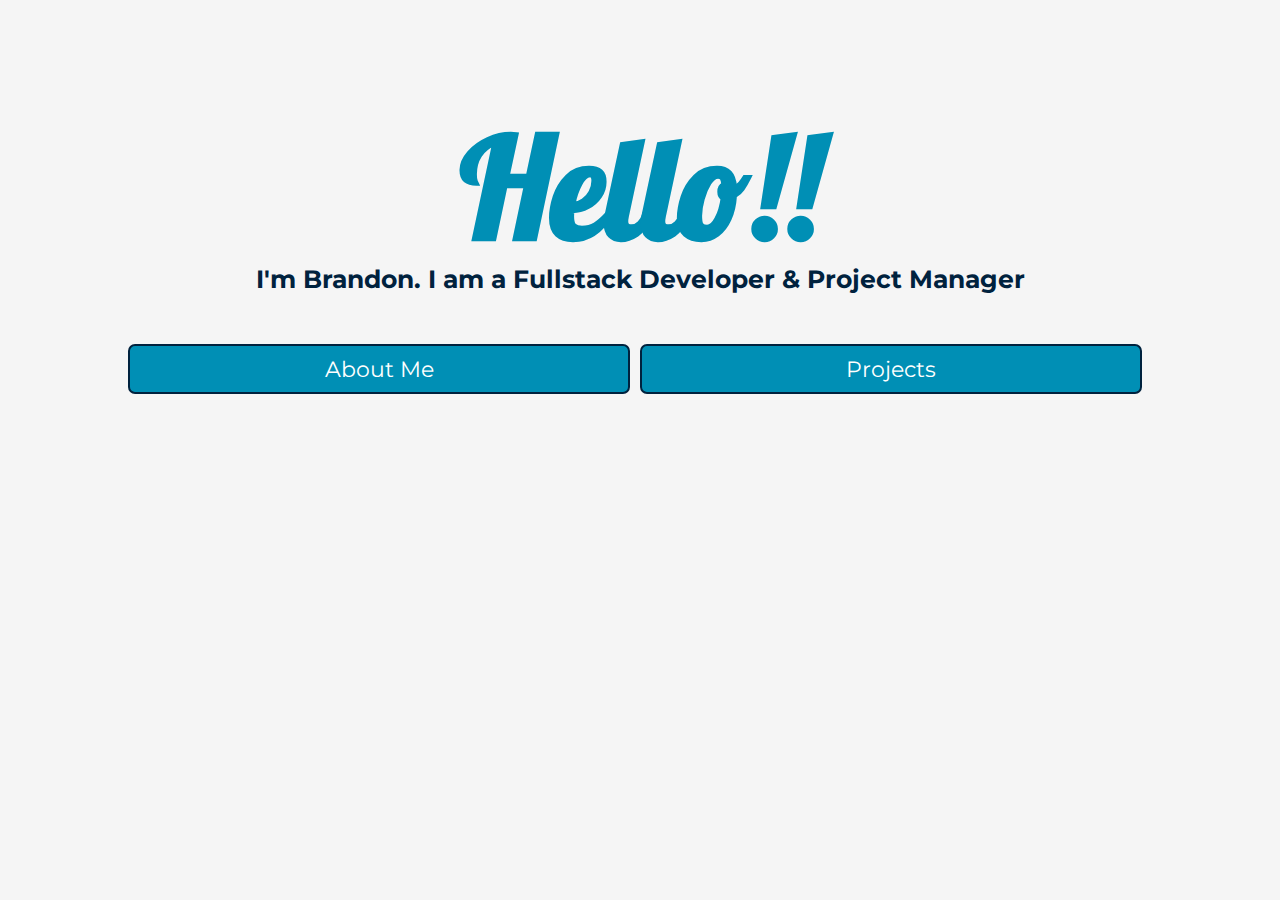
<file: index.html>
<!DOCTYPE html>
<html lang="en">
  <head>
    <meta charset="utf-8">
    <meta name="viewport" content="width=device-width, initial-scale=1">
    <title>Brandon's Portfolio</title>
    <meta name="description" content="Brandon's Portfolio">
    <link href="main.css" rel="stylesheet" type="text/css" />
    <link href="https://fonts.googleapis.com/css?family=Lobster|Montserrat&display=swap" rel="stylesheet">
    <link rel="stylesheet" media='screen and (min-width: 768px)' href="tablet_desktop.css"/>
  </head>
  <body>
    <main class="mainContent">
        <div class="container">
            <h1 class="title">Hello!!</h1>
            <h2 class="headline">I'm Brandon. I am a Fullstack Developer & Project Manager</h2>
            <div class="buttonClass">
                <a href="aboutme.html" class="button whoAmI">About Me</a>
                <a href="projects.html" class="button projects">Projects</a>
            </div>
        </div>
    </main>
  </body>
</html>
</file>
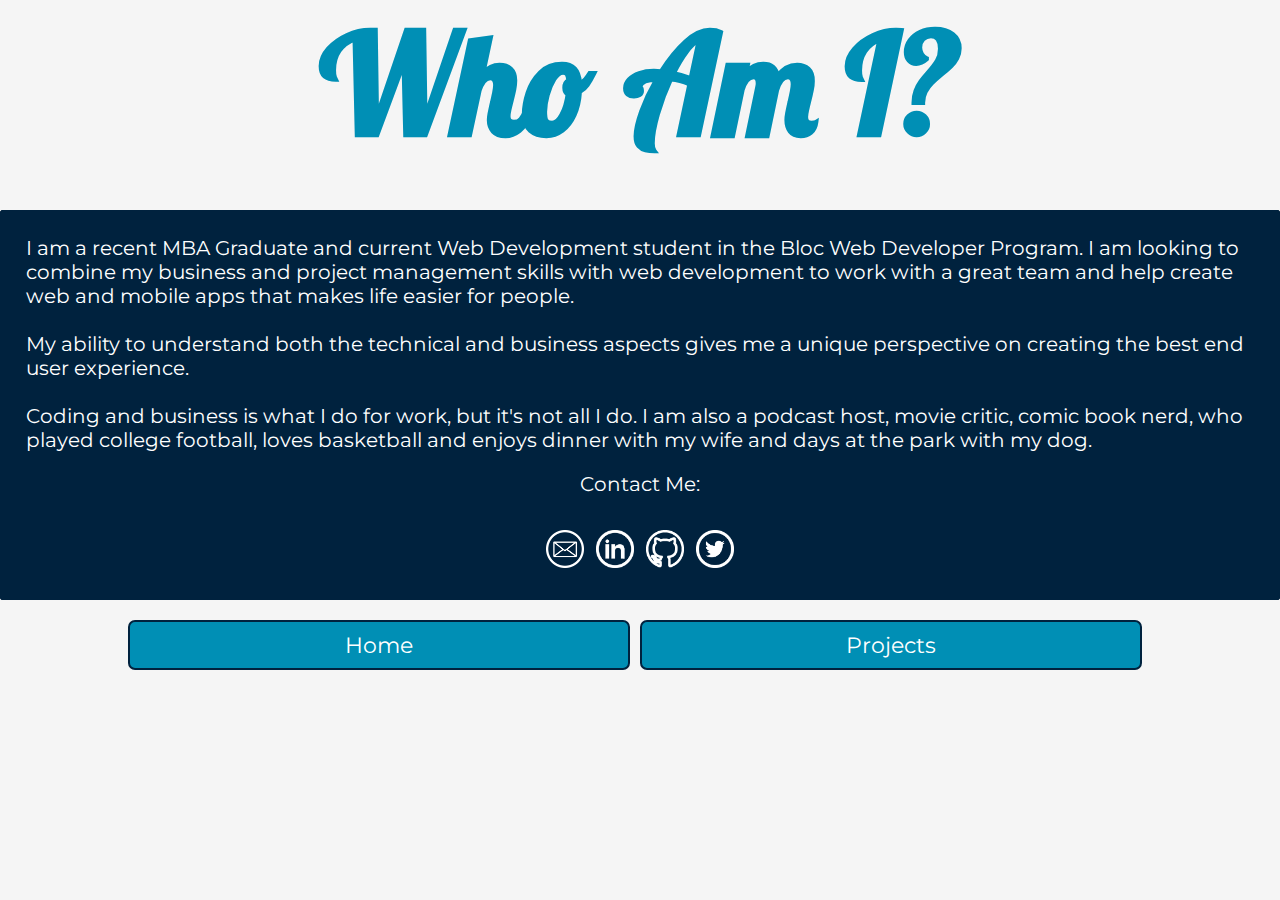
<file: aboutme.html>
<!DOCTYPE html>
<html lang="en">
  <head>
    <meta charset="utf-8">
    <meta name="viewport" content="width=device-width, initial-scale=1">
    <title>Brandon's Portfolio</title>
    <meta name="description" content="Brandon's Bio">
    <link href="main.css" rel="stylesheet" type="text/css" />
    <link href="https://fonts.googleapis.com/css?family=Lobster|Montserrat&display=swap" rel="stylesheet">
    <link rel="stylesheet" media='screen and (min-width: 768px)' href="tablet_desktop.css"/>
  </head>
  <body>
    <main class="mainContent">
        <div class="container">
            <h2 class="title aboutMe">Who Am I?</h2>
            <div class="bioText">I am a recent MBA Graduate and current Web Development student in the Bloc Web Developer Program. I am looking to combine my business and project
            management skills with web development to work with a great team and help create web and mobile apps that makes life easier for people.<br><br> My ability to understand both the technical
            and business aspects gives me a unique perspective on creating the best end user experience.<br><br>
            Coding and business is what I do for work, but it's not all I do. I am also a podcast host, movie critic, comic book nerd, who played college football, 
            loves basketball and enjoys dinner with my wife and days at the park with my dog.
            <p class="contactMe">Contact Me:</p><br><br>
                <div class="socialIcon">
                <a href="mailto:bmcarr21@me.com"><img src="img/email.png" class="img mail"></a>
                <a href="https://www.linkedin.com/in/brandoncarr21/" target="_blank"><img src="img/linkedin.png" class="img linked"></a>
                <a href="https://github.com/ThatCoolBlackNerd" target="_blank"><img src="img/github.png" class="img git"></a>
                <a href="https://twitter.com/thatcoolblknerd" target="_blank"><img src="img/twitter.png" class="img twitter"></a>
                </div>
            </div>
            <div class="buttonClass">
                <a href="index.html" class="button home">Home</a>
                <a href="projects.html" class="button projects">Projects</a>
        </div>
    </main>
  </body>
</html>
</file>
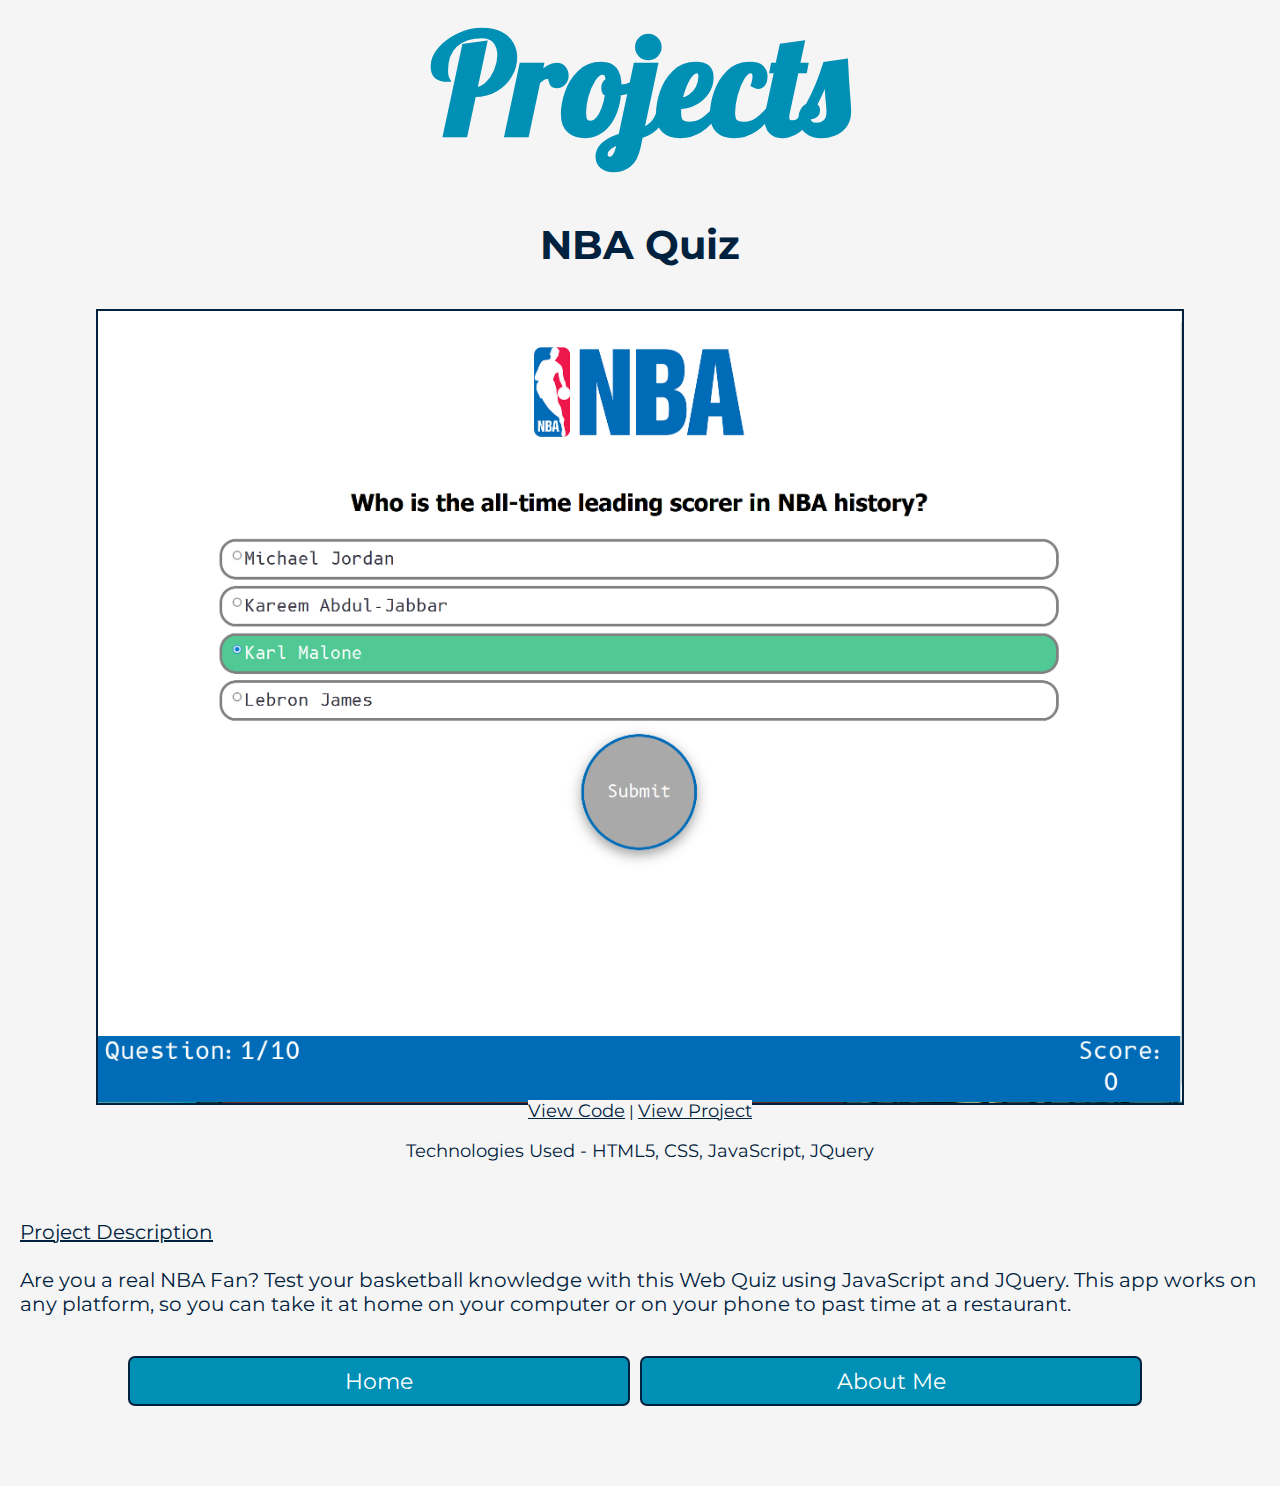
<file: projects.html>
<!DOCTYPE html>
<html lang="en">
  <head>
    <meta charset="utf-8">
    <meta name="viewport" content="width=device-width, initial-scale=1">
    <title>Brandon's Portfolio</title>
    <meta name="description" content="Brandon's Projects">
    <link href="main.css" rel="stylesheet" type="text/css" />
    <link href="https://fonts.googleapis.com/css?family=Lobster|Montserrat&display=swap" rel="stylesheet">
    <link rel="stylesheet" media='screen and (min-width: 768px)' href="tablet_desktop.css"/>
  </head>
  <body>
    <main class="mainContent">
        <div class="container">
            <h2 class="title myProjects">Projects</h2>
            <h3 class="projectTitle">NBA Quiz</h3>
            <div class="projectScreenshot"><img src="img/quizQuestion.PNG" class="quizImg"></div>
            <span class="link"><a href="https://github.com/ThatCoolBlackNerd/NBA-Quiz.git" target="_blank">View Code</a> | <a href="https://thatcoolblacknerd.github.io/NBA-Quiz/" target="_blank">View Project</a></span>
            <p class="skills">Technologies Used - HTML5, CSS, JavaScript, JQuery</p>
            <p class="description"><u>Project Description</u><br><br>
            Are you a real NBA Fan? Test your basketball knowledge with this Web Quiz using JavaScript and JQuery. This app works on any platform, so you can take it at home
            on your computer or on your phone to past time at a restaurant.</p>
            <div class="buttonClass">
                <a href="index.html" class="button home">Home</a>
                <a href="aboutme.html" class="button projectMe">About Me</a>
            </div>
        </div>
    </main>
  </body>
</html>
</file>
<file: main.css>
/* Mobile Styling */
* {
    box-sizing: border-box;
    font-family: 'Montserrat', sans-serif;
    color: #00223e;
    background: whitesmoke;
}

/* Main Section */
body {
    margin: 0;
	padding: 0;
	border: 0;
}

.container {
    display: flex;
    flex-direction: column;
    justify-content: center;
    align-items: center;
    margin-bottom: 30px;
}

/* Title and Subtitle */
.title {
    width: 100%;
    font-size: 100px;
    padding: 5px;
    font-family: 'Lobster', cursive;
    text-align: center;
    color: #008fb5;
}

.projectTitle {
    font-size: 35px;
    margin-top: -30px;
}

.myProjects {
    margin-top: -10px; 
}

.headline {
    margin-top: -50px;
    margin-bottom: 65px;
    width: 100%;
    font-size: 18px;
    text-align: center;
}

/* Buttons */
.buttonClass {
   width: 100%;
   display: flex;
   flex-direction: column;
   justify-content: center;
   align-items: center;
}

.button {
    width: 85%;
    height: 50px;
    margin-top: 20px;
    margin-left: auto;
    margin-right: auto;
    border: 2px solid #00223e;
    border-radius: 7px;
    background: #008fb5;
    color: white;
    font-size: 22px;
    cursor: pointer;
    transition-duration: 0.5s;
    
}

.button:hover {
    background: #00223e;
    border: 2px solid #008fb5;
}

.aboutMe {
    margin-top: -10px; 
}


/* Images */
.projectScreenshot {
    height:50%;
    width: 100%;
    display: flex;
    flex-direction: row;
    justify-content: center;
    align-items: center;
    
}

.quizImg {
    height: 90%;
    width: 85%;
    text-align: center;
    margin-left: auto;
    margin-right: auto;
    border: 2px solid #00223e;

}

.img {
    height: 50px;
    width: 50px;
    background: #00223e;
    text-align: center;
    padding: 5px;
    border: 1px solid transparent;
    vertical-align: top;
}

.socialIcon {
    background: transparent;
    display: flex;
    flex-direction: row;
    justify-content: center;
    align-items: center;
}

/* Text Sections */
.bioText {
    color: white;
    font-size: 14px;
    background: #00223e;
    border: 1px solid #00223e;
    border-radius: 2px;
    width: 100%;
    height:60%;
    padding: 15px;
    margin-top: -60px;
    margin-bottom: 15px;
}

.contactMe {
    font-size: 14px;
    margin-bottom: -20px;
    text-align: center;
    color: white;
    background: #00223e;
}

.contactInfo {
    text-align: left;
    width: 100%;
}

a.button {
    text-decoration: none;
    text-align: center;
    line-height: 47px;
}

a.button:hover {
    color: white;
}

a:hover {
    color: red;
}

.link {
    margin-top:-5px;
}

.description {
    padding: 15px;
}
</file>
<file: tablet_desktop.css>
/* Tablet  and Desktop Styling */

@media only screen and (min-width: 768px) {

.title {
    font-size: 140px;
    margin-bottom: 35px;
}

.aboutMe {
    margin-top: -10px;
}

.myProjects {
    margin-bottom: 30px;
}

.headline {
    font-size: 25px;
    margin-bottom: 50px;
}

.projectTitle {
    margin-top: 15px;
    font-size: 40px;
}

.buttonClass {
    display: flex;
    flex-direction: row;
    justify-content: space-evenly;
    width: 80%;
}

.button {
    width: 50%;
    margin-top: 0px;
    margin-right: 10px;
    margin-bottom: 50px;
}

.bioText {
    font-size: 20px;
    height: 60%;
    margin-top: 0px;
    margin-bottom: 20px;
    padding: 25px;
}

a {
   font-size: 18px;
}

.skills {
    font-size: 18px;
 }

 .description {
    font-size: 20px;
    padding: 20px;
 }

 .contactMe {
     font-size: 20px;
 }

}
</file>
